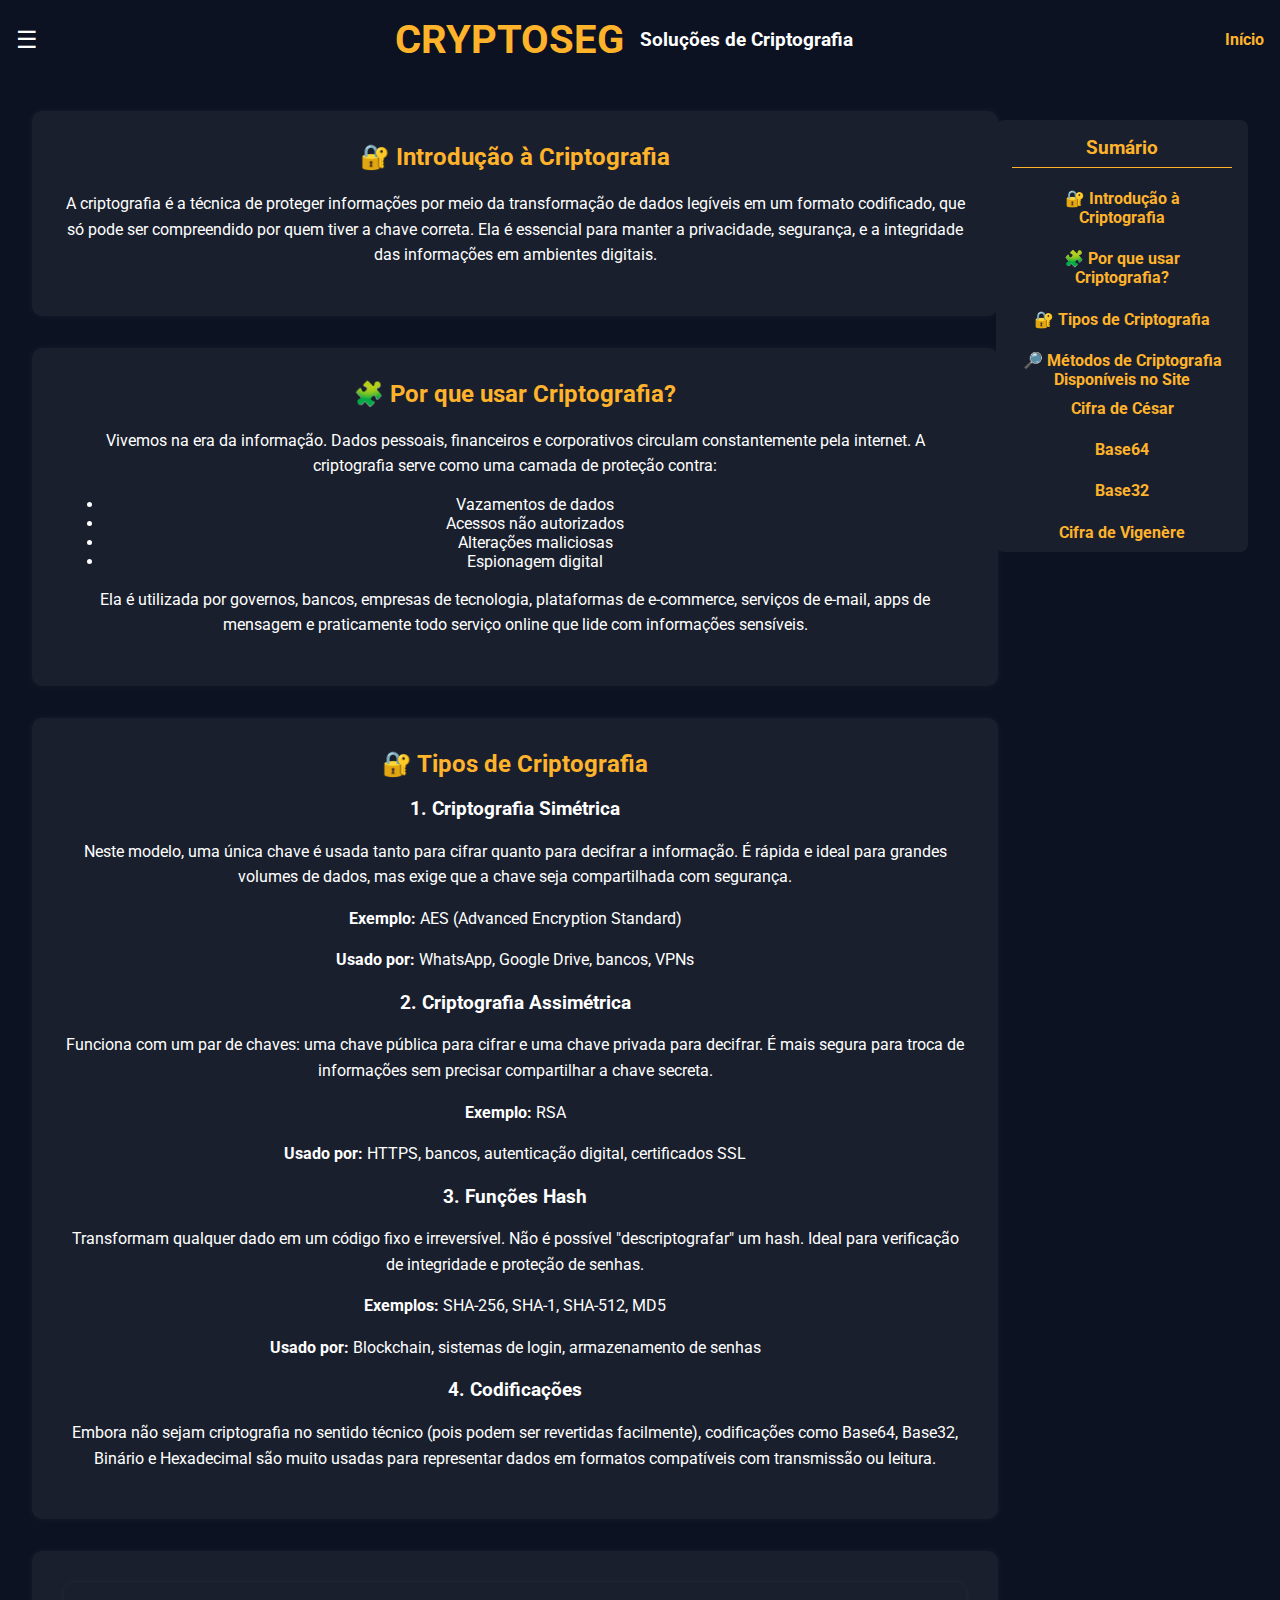
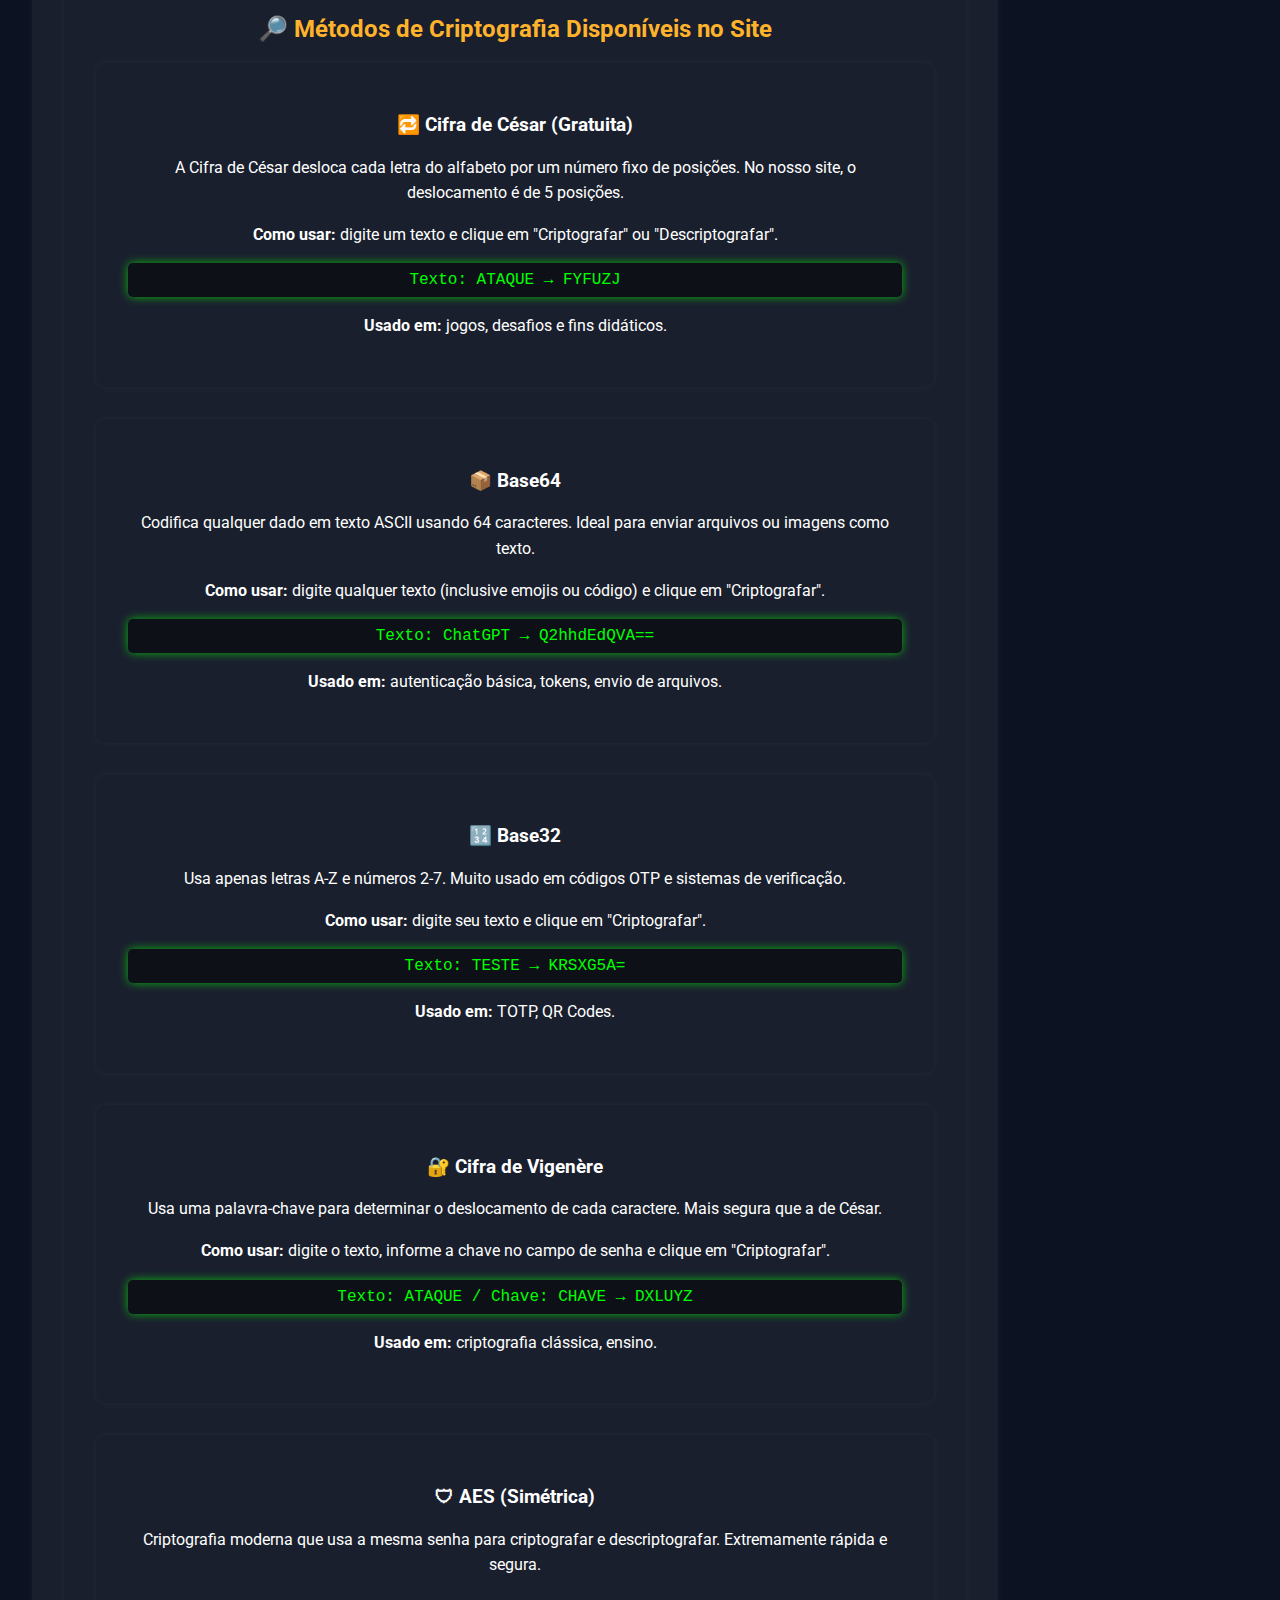
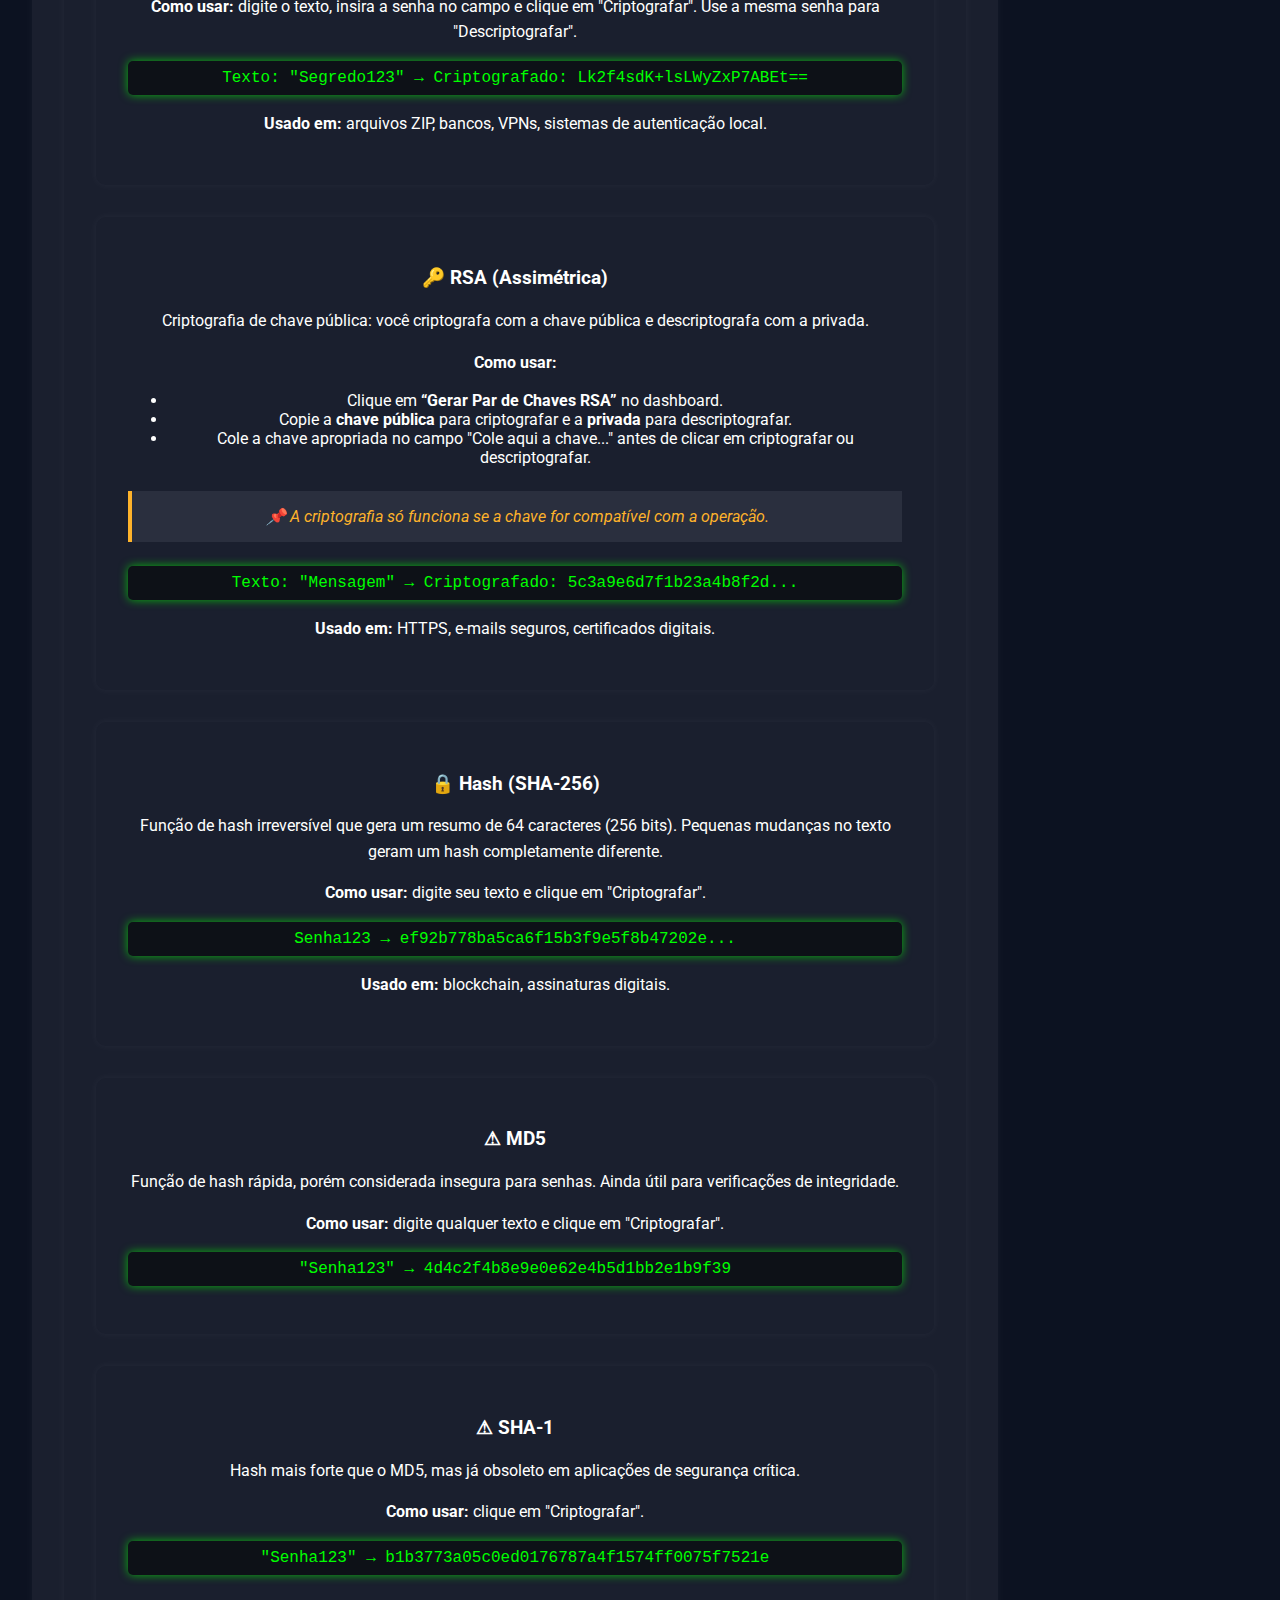
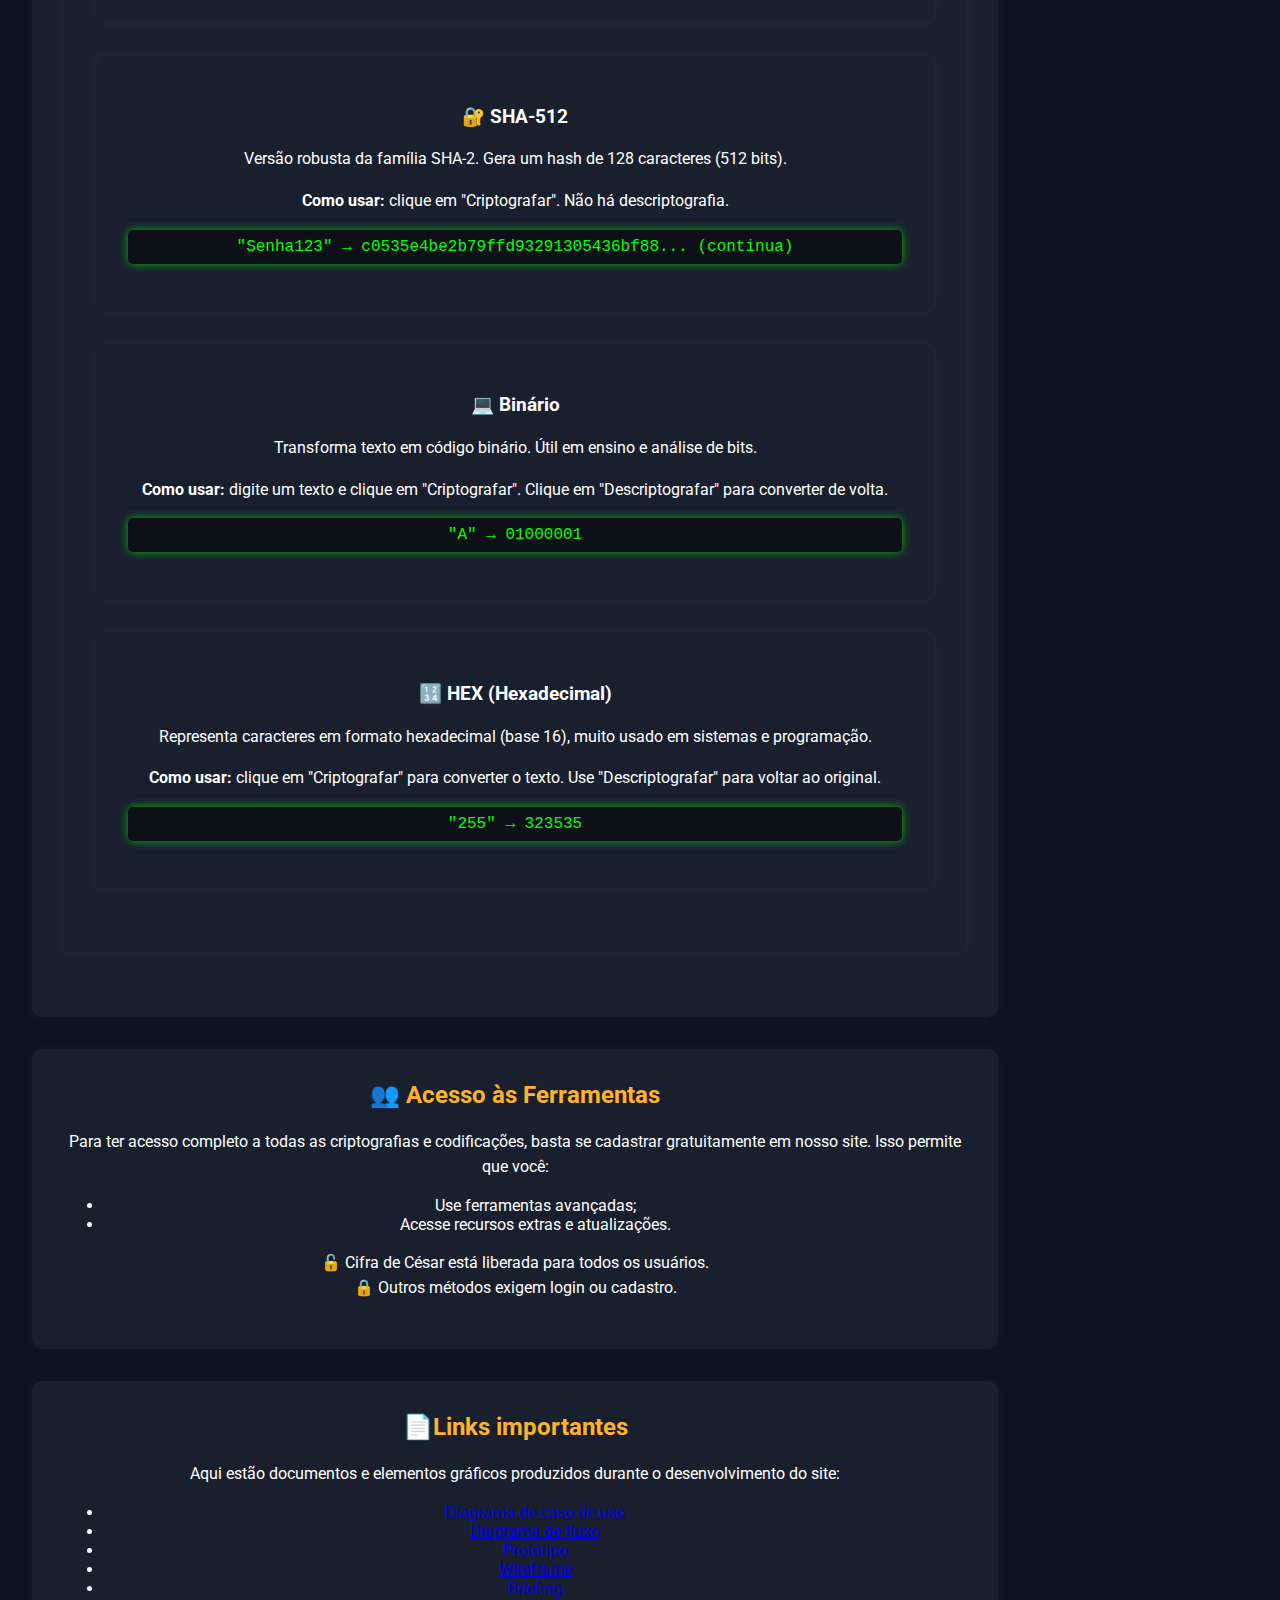
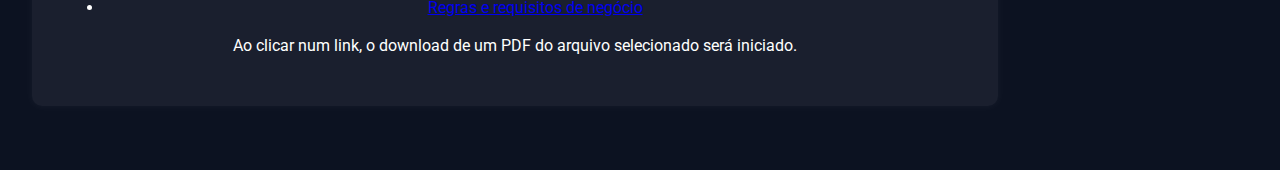
<file: doc.html>
<!DOCTYPE html>
<html lang="pt-BR">
<head>
  <meta charset="UTF-8" />
  <meta name="viewport" content="width=device-width, initial-scale=1.0" />
  <title>CRYPTOSEG</title>
  <link rel="stylesheet" href="css/doc.css" />
  <link href="https://fonts.googleapis.com/css2?family=Roboto&display=swap" rel="stylesheet">
</head>
<body>
  <header class="header">
    <div class="menu-icon" id="menuToggle">☰</div>
    <div class="branding">CRYPTOSEG <span class="subtitle">Soluções de Criptografia</span></div>
    <div class="auth-links">
      <a href="index.html">Início</a> <!-- Corrigido: removido '.html.html' -->
    </div>
  </header>

  <nav class="sidebar" id="sidebar">
    <ul>
      <li><a href="sobre.html">Sobre</a></li>
      <li><a href="doc.html">Documentação</a></li>
      <li><a href="#api" onclick="showPopup(event)">API</a></li>
      <li><a href="#versionpro" onclick="showPopup(event)">Versão PRO</a></li>
    </ul>
  </nav>

  <main class="container">
    <aside class="sumario">
        <h3>Sumário</h3>
        <ul>
          <li><a href="#intro">🔐 Introdução à Criptografia</a></li>
          <li><a href="#por-que">🧩 Por que usar Criptografia?</a></li>
          <li><a href="#tipos">🔐 Tipos de Criptografia</a></li>
          <li><a href="#sec5">🔎 Métodos de Criptografia Disponíveis no Site</a>
            <ul>
              <li><a href="#cesar">Cifra de César</a></li>
              <li><a href="#base64">Base64</a></li>
              <li><a href="#base32">Base32</a></li>
              <li><a href="#vigenere">Cifra de Vigenère</a></li>
              <li><a href="#aes">AES (Simétrica)</a></li>
              <li><a href="#rsa">RSA (Assimétrica)</a></li>
              <li><a href="#sha256">Hash (SHA-256)</a></li>
              <li><a href="#md5">MD5</a></li>
              <li><a href="#sha1">SHA-1</a></li>
              <li><a href="#sha512">SHA-512</a></li>
              <li><a href="#binario">Binário</a></li>
              <li><a href="#hex">HEX (Hexadecimal)</a></li>
            </ul>
            <li><a href="#acesso">👥 Acesso às Ferramentas</a>
          </li>
        </ul>
    </aside>
      

    <section class="conteudo">
      <div id="intro" class="box">
        <h2>🔐 Introdução à Criptografia</h2>
        <p>A criptografia é a técnica de proteger informações por meio da transformação de dados legíveis em um formato codificado, que só pode ser compreendido por quem tiver a chave correta. Ela é essencial para manter a privacidade, segurança, e a integridade das informações em ambientes digitais.</p>
      </div>

      <div id="por-que" class="box">
        <h2>🧩 Por que usar Criptografia?</h2>
        <p>Vivemos na era da informação. Dados pessoais, financeiros e corporativos circulam constantemente pela internet. A criptografia serve como uma camada de proteção contra:</p>
        <ul>
          <li>Vazamentos de dados</li>
          <li>Acessos não autorizados</li>
          <li>Alterações maliciosas</li>
          <li>Espionagem digital</li>
        </ul>
        <p>Ela é utilizada por governos, bancos, empresas de tecnologia, plataformas de e-commerce, serviços de e-mail, apps de mensagem e praticamente todo serviço online que lide com informações sensíveis.</p>
      </div>

      <div id="tipos" class="box">
        <h2>🔐 Tipos de Criptografia</h2>
        <h3>1. Criptografia Simétrica</h3>
        <p>Neste modelo, uma única chave é usada tanto para cifrar quanto para decifrar a informação. É rápida e ideal para grandes volumes de dados, mas exige que a chave seja compartilhada com segurança.</p>
        <p><strong>Exemplo:</strong> AES (Advanced Encryption Standard)</p>
        <p><strong>Usado por:</strong> WhatsApp, Google Drive, bancos, VPNs</p>

        <h3>2. Criptografia Assimétrica</h3>
        <p>Funciona com um par de chaves: uma chave pública para cifrar e uma chave privada para decifrar. É mais segura para troca de informações sem precisar compartilhar a chave secreta.</p>
        <p><strong>Exemplo:</strong> RSA</p>
        <p><strong>Usado por:</strong> HTTPS, bancos, autenticação digital, certificados SSL</p>

        <h3>3. Funções Hash</h3>
        <p>Transformam qualquer dado em um código fixo e irreversível. Não é possível "descriptografar" um hash. Ideal para verificação de integridade e proteção de senhas.</p>
        <p><strong>Exemplos:</strong> SHA-256, SHA-1, SHA-512, MD5</p>
        <p><strong>Usado por:</strong> Blockchain, sistemas de login, armazenamento de senhas</p>

        <h3>4. Codificações</h3>
        <p>Embora não sejam criptografia no sentido técnico (pois podem ser revertidas facilmente), codificações como Base64, Base32, Binário e Hexadecimal são muito usadas para representar dados em formatos compatíveis com transmissão ou leitura.</p>
      </div>

      <div id="metodos" class="box">
        <section id="sec5" class="box">
          <h2>🔎 Métodos de Criptografia Disponíveis no Site</h2>

          <!-- Cifra de César -->
          <div id="cesar" class="box">
            <h3>🔁 Cifra de César (Gratuita)</h3>
            <p>A Cifra de César desloca cada letra do alfabeto por um número fixo de posições. No nosso site, o deslocamento é de 5 posições.</p>
            <p><strong>Como usar:</strong> digite um texto e clique em "Criptografar" ou "Descriptografar".</p>
            <div class="exemplo-terminal">Texto: ATAQUE → FYFUZJ</div>
            <p><strong>Usado em:</strong> jogos, desafios e fins didáticos.</p>
          </div>

          <!-- Base64 -->
          <div id="base64" class="box">
            <h3>📦 Base64</h3>
            <p>Codifica qualquer dado em texto ASCII usando 64 caracteres. Ideal para enviar arquivos ou imagens como texto.</p>
            <p><strong>Como usar:</strong> digite qualquer texto (inclusive emojis ou código) e clique em "Criptografar".</p>
            <div class="exemplo-terminal">Texto: ChatGPT → Q2hhdEdQVA==</div>
            <p><strong>Usado em:</strong> autenticação básica, tokens, envio de arquivos.</p>
          </div>

          <!-- Base32 -->
          <div id="base32" class="box">
            <h3>🔢 Base32</h3>
            <p>Usa apenas letras A-Z e números 2-7. Muito usado em códigos OTP e sistemas de verificação.</p>
            <p><strong>Como usar:</strong> digite seu texto e clique em "Criptografar".</p>
            <div class="exemplo-terminal">Texto: TESTE → KRSXG5A=</div>
            <p><strong>Usado em:</strong> TOTP, QR Codes.</p>
          </div>

          <!-- Vigenère -->
          <div id="vigenere" class="box">
            <h3>🔐 Cifra de Vigenère</h3>
            <p>Usa uma palavra-chave para determinar o deslocamento de cada caractere. Mais segura que a de César.</p>
            <p><strong>Como usar:</strong> digite o texto, informe a chave no campo de senha e clique em "Criptografar".</p>
            <div class="exemplo-terminal">Texto: ATAQUE / Chave: CHAVE → DXLUYZ</div>
            <p><strong>Usado em:</strong> criptografia clássica, ensino.</p>
          </div>

          <!-- AES -->
          <div id="aes" class="box">
            <h3>🛡 AES (Simétrica)</h3>
            <p>Criptografia moderna que usa a mesma senha para criptografar e descriptografar. Extremamente rápida e segura.</p>
            <p><strong>Como usar:</strong> digite o texto, insira a senha no campo e clique em "Criptografar". Use a mesma senha para "Descriptografar".</p>
            <div class="exemplo-terminal">Texto: "Segredo123" → Criptografado: Lk2f4sdK+lsLWyZxP7ABEt==</div>
            <p><strong>Usado em:</strong> arquivos ZIP, bancos, VPNs, sistemas de autenticação local.</p>
          </div>


          <!-- RSA -->
          <div id="rsa" class="box">
            <h3>🔑 RSA (Assimétrica)</h3>
            <p>Criptografia de chave pública: você criptografa com a chave pública e descriptografa com a privada.</p>
            <p><strong>Como usar:</strong></p>
            <ul>
              <li>Clique em <strong>“Gerar Par de Chaves RSA”</strong> no dashboard.</li>
              <li>Copie a <strong>chave pública</strong> para criptografar e a <strong>privada</strong> para descriptografar.</li>
              <li>Cole a chave apropriada no campo "Cole aqui a chave..." antes de clicar em criptografar ou descriptografar.</li>
            </ul>
            <blockquote>📌 A criptografia só funciona se a chave for compatível com a operação.</blockquote>
            <div class="exemplo-terminal">Texto: "Mensagem" → Criptografado: 5c3a9e6d7f1b23a4b8f2d...</div>
            <p><strong>Usado em:</strong> HTTPS, e-mails seguros, certificados digitais.</p>
          </div>

          <!-- SHA-256 -->
          <div id="sha256" class="box">
            <h3>🔒 Hash (SHA-256)</h3>
            <p>Função de hash irreversível que gera um resumo de 64 caracteres (256 bits). Pequenas mudanças no texto geram um hash completamente diferente.</p>
            <p><strong>Como usar:</strong> digite seu texto e clique em "Criptografar".</p>
            <div class="exemplo-terminal">Senha123 → ef92b778ba5ca6f15b3f9e5f8b47202e...</div>
            <p><strong>Usado em:</strong> blockchain, assinaturas digitais.</p>
          </div>

          <!-- MD5 -->
          <div id="md5" class="box">
            <h3>⚠ MD5</h3>
            <p>Função de hash rápida, porém considerada insegura para senhas. Ainda útil para verificações de integridade.</p>
            <p><strong>Como usar:</strong> digite qualquer texto e clique em "Criptografar".</p>
            <div class="exemplo-terminal">"Senha123" → 4d4c2f4b8e9e0e62e4b5d1bb2e1b9f39</div>
          </div>

          <!-- SHA-1 -->
          <div id="sha1" class="box">
            <h3>⚠ SHA-1</h3>
            <p>Hash mais forte que o MD5, mas já obsoleto em aplicações de segurança crítica.</p>
            <p><strong>Como usar:</strong> clique em "Criptografar".</p>
            <div class="exemplo-terminal">"Senha123" → b1b3773a05c0ed0176787a4f1574ff0075f7521e</div>
          </div>

          <!-- SHA-512 -->
          <div id="sha512" class="box">
            <h3>🔐 SHA-512</h3>
            <p>Versão robusta da família SHA-2. Gera um hash de 128 caracteres (512 bits).</p>
            <p><strong>Como usar:</strong> clique em "Criptografar". Não há descriptografia.</p>
            <div class="exemplo-terminal">"Senha123" → c0535e4be2b79ffd93291305436bf88... (continua)</div>
          </div>

          <!-- Binário -->
          <div id="binario" class="box">
            <h3>💻 Binário</h3>
            <p>Transforma texto em código binário. Útil em ensino e análise de bits.</p>
            <p><strong>Como usar:</strong> digite um texto e clique em "Criptografar". Clique em "Descriptografar" para converter de volta.</p>
            <div class="exemplo-terminal">"A" → 01000001</div>
          </div>

          <!-- HEX -->
          <div id="hex" class="box">
            <h3>🔢 HEX (Hexadecimal)</h3>
            <p>Representa caracteres em formato hexadecimal (base 16), muito usado em sistemas e programação.</p>
            <p><strong>Como usar:</strong> clique em "Criptografar" para converter o texto. Use "Descriptografar" para voltar ao original.</p>
            <div class="exemplo-terminal">"255" → 323535</div>
          </div>
        </section>
          
      </div>

      <div id="acesso" class="box">
        <h2>👥 Acesso às Ferramentas</h2>
        <p>Para ter acesso completo a todas as criptografias e codificações, basta se cadastrar gratuitamente em nosso site. Isso permite que você:</p>
        <ul>
          <li>Use ferramentas avançadas;</li>
          <li>Acesse recursos extras e atualizações.</li>
        </ul>
        <p>🔓 Cifra de César está liberada para todos os usuários.<br>🔒 Outros métodos exigem login ou cadastro.</p>
      </div>

      <div id="PDFs" class="box">
        <h2>📄Links importantes</h2>
        <p>Aqui estão documentos e elementos gráficos produzidos durante o desenvolvimento do site:</p>
        <ul>
          <li><a href="pdfs/Diagrama de caso de uso.pdf" download="Diagrama de caso de uso CRYPTOSEG">Diagrama de caso de uso</a></li>
          <li><a href="pdfs/Diagrama de fluxo.pdf" download="Diagrama de fluxo CRYPTOSEG">Diagrama de fluxo</a></li>
          <li><a href="pdfs/Protótipo.pdf" download="Protótipo CRYPTOSEG">Protótipo</a></li>
          <li><a href="pdfs/Wireframe.pdf" download="Wireframe CRYPTOSEG">Wireframe</a></li>
          <li><a href="pdfs/Briefing CRYPTOSEG.pdf.pdf" download="Briefing CRYPTOSEG">Briefing</a></li>
          <li><a href="pdfs/Regras_requisitos CRYPTOSEG.pdf" download="Regras e requisitos CRYPTOSEG">Regras e requisitos de negócio</a></li>

        </ul>
        <p>Ao clicar num link, o download de um PDF do arquivo selecionado será iniciado.</p>
      </div>

    </section>
  </main>

  <div class="popup-overlay" id="popupOverlay">
    <div class="popup">
      <h3>Agradecemos por experimentar o CriptoSeg</h3>
      <p>Para acessar esta funcionalidade, você precisa se cadastrar.</p>
      <button onclick="location.href='auth.html'">Cadastre-se</button>
      <button onclick="location.href='auth.html'">Entrar</button>
      <button onclick="hidePopup()">Continuar na versão gratuita</button>
    </div>
  </div>

  <script src="js/doc.js"></script>
</body>
</html>
</file>
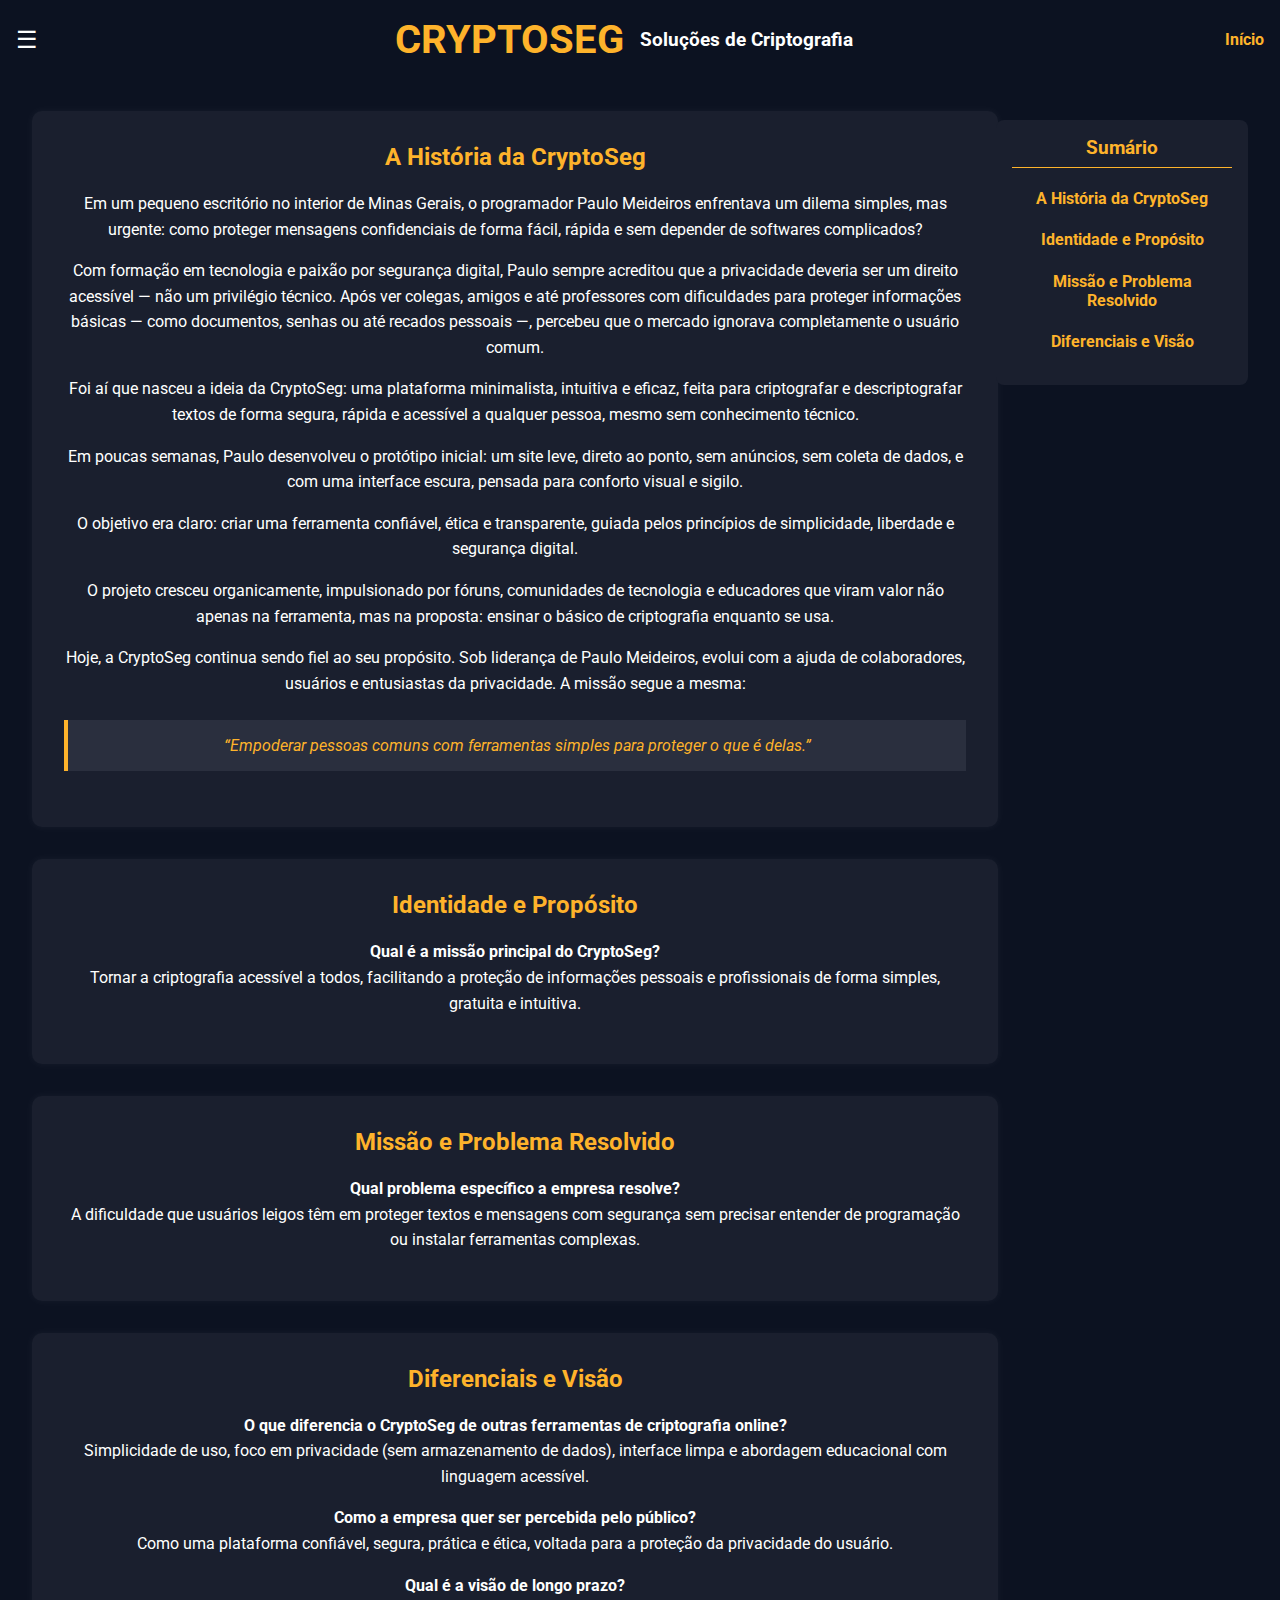
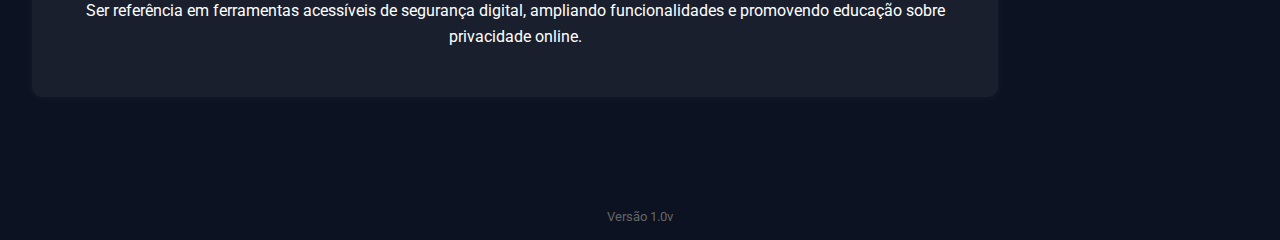
<file: sobre.html>
<!DOCTYPE html>
<html lang="pt-BR">
<head>
  <meta charset="UTF-8" />
  <meta name="viewport" content="width=device-width, initial-scale=1.0" />
  <title>CRYPTOSEG</title>
  <link rel="stylesheet" href="css/sobre.css" />
  <link href="https://fonts.googleapis.com/css2?family=Roboto&display=swap" rel="stylesheet">
</head>
<body>
  <header class="header">
    <div class="menu-icon" id="menuToggle">☰</div>
    <div class="branding">CRYPTOSEG <span class="subtitle">Soluções de Criptografia</span></div>
    <div class="auth-links">
      <a href="index.html">Início</a>
    </div>
  </header>

  <nav class="sidebar" id="sidebar">
    <ul>
      <li><a href="sobre.html">Sobre</a></li>
      <li><a href="doc.html">Documentação</a></li>
      <li><a href="#api" onclick="showPopup()">API</a></li>
      <li><a href="#versionpro" onclick="showPopup()">Versão PRO</a></li>
    </ul>
  </nav>

  <main class="container">
    <aside class="sumario">
      <h3>Sumário</h3>
      <ul>
        <li><a href="#sec1">A História da CryptoSeg</a></li>
        <li><a href="#sec2">Identidade e Propósito</a></li>
        <li><a href="#sec3">Missão e Problema Resolvido</a></li>
        <li><a href="#sec4">Diferenciais e Visão</a></li>
      </ul>
    </aside>
  
    <section class="conteudo">
      <div id="sec1" class="box">
        <h2>A História da CryptoSeg</h2>
        <p>Em um pequeno escritório no interior de Minas Gerais, o programador Paulo Meideiros enfrentava um dilema simples, mas urgente: como proteger mensagens confidenciais de forma fácil, rápida e sem depender de softwares complicados?</p>
        <p>Com formação em tecnologia e paixão por segurança digital, Paulo sempre acreditou que a privacidade deveria ser um direito acessível — não um privilégio técnico. Após ver colegas, amigos e até professores com dificuldades para proteger informações básicas — como documentos, senhas ou até recados pessoais —, percebeu que o mercado ignorava completamente o usuário comum.</p>
        <p>Foi aí que nasceu a ideia da CryptoSeg: uma plataforma minimalista, intuitiva e eficaz, feita para criptografar e descriptografar textos de forma segura, rápida e acessível a qualquer pessoa, mesmo sem conhecimento técnico.</p>
        <p>Em poucas semanas, Paulo desenvolveu o protótipo inicial: um site leve, direto ao ponto, sem anúncios, sem coleta de dados, e com uma interface escura, pensada para conforto visual e sigilo.</p>
        <p>O objetivo era claro: criar uma ferramenta confiável, ética e transparente, guiada pelos princípios de simplicidade, liberdade e segurança digital.</p>
        <p>O projeto cresceu organicamente, impulsionado por fóruns, comunidades de tecnologia e educadores que viram valor não apenas na ferramenta, mas na proposta: ensinar o básico de criptografia enquanto se usa.</p>
        <p>Hoje, a CryptoSeg continua sendo fiel ao seu propósito. Sob liderança de Paulo Meideiros, evolui com a ajuda de colaboradores, usuários e entusiastas da privacidade. A missão segue a mesma:</p>
        <blockquote>“Empoderar pessoas comuns com ferramentas simples para proteger o que é delas.”</blockquote>
      </div>
  
      <div id="sec2" class="box">
        <h2>Identidade e Propósito</h2>
        <p><strong>Qual é a missão principal do CryptoSeg?</strong><br>
        Tornar a criptografia acessível a todos, facilitando a proteção de informações pessoais e profissionais de forma simples, gratuita e intuitiva.</p>
      </div>
  
      <div id="sec3" class="box">
        <h2>Missão e Problema Resolvido</h2>
        <p><strong>Qual problema específico a empresa resolve?</strong><br>
        A dificuldade que usuários leigos têm em proteger textos e mensagens com segurança sem precisar entender de programação ou instalar ferramentas complexas.</p>
      </div>
  
      <div id="sec4" class="box">
        <h2>Diferenciais e Visão</h2>
        <p><strong>O que diferencia o CryptoSeg de outras ferramentas de criptografia online?</strong><br>
        Simplicidade de uso, foco em privacidade (sem armazenamento de dados), interface limpa e abordagem educacional com linguagem acessível.</p>
  
        <p><strong>Como a empresa quer ser percebida pelo público?</strong><br>
        Como uma plataforma confiável, segura, prática e ética, voltada para a proteção da privacidade do usuário.</p>
  
        <p><strong>Qual é a visão de longo prazo?</strong><br>
        Ser referência em ferramentas acessíveis de segurança digital, ampliando funcionalidades e promovendo educação sobre privacidade online.</p>
      </div>
    </section>
  </main>
  
  

  <div class="popup-overlay" id="popupOverlay">
    <div class="popup">
      <h3>Agradecemos por experimentar o CriptoSeg</h3>
      <p>Para acessar esta funcionalidade, você precisa se cadastrar.</p>
      <button onclick="location.href='auth.html'">Cadastre-se</button>
      <button onclick="location.href='auth.html'">Entrar</button>
      <button onclick="hidePopup()">Continuar na versão gratuita</button>
    </div>
  </div>
  
  <footer style="text-align: center; padding: 1rem; color: #666; font-size: 0.8rem; margin-top: 2rem;">Versão 1.0v</footer>

  <script src="js/sobre.js"></script>
</body>
</html>
</file>
<file: css/doc.css>
body {
    margin: 0;
    font-family: 'Roboto', sans-serif;
    background-color: #0c1221;
    color: white;
  }
  
  .header {
    display: flex;
    justify-content: space-between;
    align-items: center;
    padding: 1rem;
    background-color: #0c1221;
    z-index: 10;
  }
  
  .branding {
    font-weight: bold;
    font-size: 2.5rem;
    color: #feb32b;
    display: flex;
    align-items: center;
    gap: 1rem;
  }
  
  .subtitle {
    font-size: 1.2rem;
    color: white;
  }
  
  .auth-links a {
    margin-left: 1rem;
    color: #feb32b;
    text-decoration: none;
    font-weight: bold;
  }
  
  .menu-icon {
    font-size: 1.5rem;
    cursor: pointer;
    position: relative; /* Necessário para o z-index funcionar */
    z-index: 200;       /* Maior que o da sidebar */
  }
  
  
  .sidebar {
    position: fixed;
    left: -200px;
    top: 10px;
    width: 200px;
    height: 100%;
    background: #0c1221;
    transition: left 0.3s ease;
    padding-top: 60px;
    z-index: 100; /* Garante que ela fique abaixo do menu-icon */
  }

  .sidebar.active {
    left: 0;
  }

  .sidebar ul {
    list-style: none;
    padding: 0;
  }

  .sidebar ul li a {
    display: block;
    color: #feb32b;
    padding: 10px;
    text-decoration: none;
  }
  
  .container {
    padding: 2rem;
    text-align: center;
  }
  
  .sobre-content {
    max-width: 800px;
    margin: 0 auto;
    background-color: #1a1f2e;
    padding: 2rem;
    border-radius: 10px;
    box-shadow: 0 0 10px rgba(255, 255, 255, 0.1);
    text-align: left;
  }
  
  .sobre-content h2 {
    color: #feb32b;
    margin-bottom: 1rem;
  }
  
  .sobre-content p {
    margin-bottom: 1rem;
    line-height: 1.6;
  }
  
  .popup-overlay {
    display: none;
    position: fixed;
    top: 0;
    left: 0;
    width: 100%;
    height: 100%;
    background: rgba(0, 0, 0, 0.7);
    justify-content: center;
    align-items: center;
    z-index: 100;
  }
  
  .popup {
    background: white;
    color: black;
    padding: 2rem;
    border-radius: 8px;
    text-align: center;
    max-width: 300px;
  }
  
  .popup button {
    margin-top: 1rem;
    background-color: #feb32b;
    border: none;
    padding: 0.5rem 1rem;
    border-radius: 5px;
    cursor: pointer;
  }
  
  .footer {
    text-align: center;
    padding: 1rem;
    color: #666;
    font-size: 0.8rem;
    margin-top: 2rem;
  }
  
  /* Sumário lateral */
  .sumario {
    position: fixed;
    right: 2rem;
    top: 120px;
    width: 220px;
    max-height: 400px; /* Limite a altura do sumário para 400px */
    background-color: #1a1f2e;
    padding: 1rem;
    border-radius: 8px;
    color: #feb32b;
    z-index: 150;

    overflow-y: auto; /* Ativa barra de rolagem vertical quando necessário */
    scrollbar-width: thin; /* Firefox: barra de rolagem fina */
    scrollbar-color: #feb32b #1a1f2e; /* cor da barra e do fundo */
   }

   /* Estilizando a barra de rolagem no Chrome, Edge e Safari */
    .sumario::-webkit-scrollbar {
        width: 8px;
    }

    .sumario::-webkit-scrollbar-track {
        background: #1a1f2e;
        border-radius: 8px;
    }

    .sumario::-webkit-scrollbar-thumb {
        background-color: #feb32b;
        border-radius: 8px;
        border: 2px solid #1a1f2e;
    }

    
    .sumario h3 {
        margin-top: 0;
        font-size: 1.2rem;
        color: #feb32b;
        border-bottom: 1px solid #feb32b;
        padding-bottom: 0.5rem;
        margin-bottom: 1rem;
    }
    
    .sumario ul {
        list-style: none;
        padding: 0;
        margin: 0;
    }
    
    .sumario ul li {
        margin-bottom: 0.8rem;
    }
    
    .sumario ul li a {
        color: #feb32b;
        text-decoration: none;
        font-weight: bold;
        transition: color 0.2s, background-color 0.2s;
        padding: 0.3rem 0.5rem;
        display: block;
        border-radius: 4px;
    }
    
    .sumario ul li a:hover {
        background-color: #2a2f3e;
        color: #fff;
    }
    
    .sumario ul li a.active {
        background-color: #feb32b;
        color: #000;
    }
    
    /* Conteúdo principal */
    .conteudo {
        max-width: 1000px;
        margin: 0 auto;
        padding-right: 250px; /* espaço pro sumário */
    }
    
    .box {
        background-color: #1a1f2e;
        padding: 2rem;
        margin-bottom: 2rem;
        border-radius: 10px;
        box-shadow: 0 0 10px rgba(255, 255, 255, 0.05);
    }
    
    .box h2 {
        color: #feb32b;
        margin-top: 0;
    }
    
    .box p {
        color: white;
        line-height: 1.6;
    }
    
    blockquote {
        margin: 1.5rem 0;
        padding: 1rem 1.5rem;
        background-color: #2a2f3e;
        color: #feb32b;
        border-left: 4px solid #feb32b;
        font-style: italic;
      }
      
      .exemplo-terminal {
        background-color: #0d1117;  /* preto bem escuro */
        color: #00ff00;             /* verde brilhante */
        font-family: 'Courier New', Courier, monospace; /* fonte monoespaçada */
        padding: 0.5rem 1rem;
        border-radius: 5px;
        margin: 0.5rem 0 1rem 0;
        white-space: pre-wrap;     /* para quebrar linhas se precisar */
        box-shadow: 0 0 10px #00ff00aa; /* brilho verde sutil */
        user-select: all;          /* facilita selecionar o texto */
      }
</file>
<file: css/sobre.css>
body {
    margin: 0;
    font-family: 'Roboto', sans-serif;
    background-color: #0c1221;
    color: white;
  }
  
  .header {
    display: flex;
    justify-content: space-between;
    align-items: center;
    padding: 1rem;
    background-color: #0c1221;
    z-index: 10;
  }
  
  .branding {
    font-weight: bold;
    font-size: 2.5rem;
    color: #feb32b;
    display: flex;
    align-items: center;
    gap: 1rem;
  }
  
  .subtitle {
    font-size: 1.2rem;
    color: white;
  }
  
  .auth-links a {
    margin-left: 1rem;
    color: #feb32b;
    text-decoration: none;
    font-weight: bold;
  }
  
  .menu-icon {
    font-size: 1.5rem;
    cursor: pointer;
    position: relative; /* Necessário para o z-index funcionar */
    z-index: 200;       /* Maior que o da sidebar */
  }
  
  
  .sidebar {
    position: fixed;
    left: -200px;
    top: 10px;
    width: 200px;
    height: 100%;
    background: #0c1221;
    transition: left 0.3s ease;
    padding-top: 60px;
    z-index: 100; /* Garante que ela fique abaixo do menu-icon */
  }

  .sidebar.active {
    left: 0;
  }

  .sidebar ul {
    list-style: none;
    padding: 0;
  }

  .sidebar ul li a {
    display: block;
    color: #feb32b;
    padding: 10px;
    text-decoration: none;
  }
  
  .container {
    padding: 2rem;
    text-align: center;
  }
  
  .sobre-content {
    max-width: 800px;
    margin: 0 auto;
    background-color: #1a1f2e;
    padding: 2rem;
    border-radius: 10px;
    box-shadow: 0 0 10px rgba(255, 255, 255, 0.1);
    text-align: left;
  }
  
  .sobre-content h2 {
    color: #feb32b;
    margin-bottom: 1rem;
  }
  
  .sobre-content p {
    margin-bottom: 1rem;
    line-height: 1.6;
  }
  
  .popup-overlay {
    display: none;
    position: fixed;
    top: 0;
    left: 0;
    width: 100%;
    height: 100%;
    background: rgba(0, 0, 0, 0.7);
    justify-content: center;
    align-items: center;
    z-index: 100;
  }
  
  .popup {
    background: white;
    color: black;
    padding: 2rem;
    border-radius: 8px;
    text-align: center;
    max-width: 300px;
  }
  
  .popup button {
    margin-top: 1rem;
    background-color: #feb32b;
    border: none;
    padding: 0.5rem 1rem;
    border-radius: 5px;
    cursor: pointer;
  }
  
  .footer {
    text-align: center;
    padding: 1rem;
    color: #666;
    font-size: 0.8rem;
    margin-top: 2rem;
  }
  
  /* Sumário lateral */
    .sumario {
        position: fixed;
        right: 2rem;
        top: 120px;
        width: 220px;
        background-color: #1a1f2e;
        padding: 1rem;
        border-radius: 8px;
        color: #feb32b;
        z-index: 150;
    }
    
    .sumario h3 {
        margin-top: 0;
        font-size: 1.2rem;
        color: #feb32b;
        border-bottom: 1px solid #feb32b;
        padding-bottom: 0.5rem;
        margin-bottom: 1rem;
    }
    
    .sumario ul {
        list-style: none;
        padding: 0;
        margin: 0;
    }
    
    .sumario ul li {
        margin-bottom: 0.8rem;
    }
    
    .sumario ul li a {
        color: #feb32b;
        text-decoration: none;
        font-weight: bold;
        transition: color 0.2s, background-color 0.2s;
        padding: 0.3rem 0.5rem;
        display: block;
        border-radius: 4px;
    }
    
    .sumario ul li a:hover {
        background-color: #2a2f3e;
        color: #fff;
    }
    
    .sumario ul li a.active {
        background-color: #feb32b;
        color: #000;
    }
    
    /* Conteúdo principal */
    .conteudo {
        max-width: 1000px;
        margin: 0 auto;
        padding-right: 250px; /* espaço pro sumário */
    }
    
    .box {
        background-color: #1a1f2e;
        padding: 2rem;
        margin-bottom: 2rem;
        border-radius: 10px;
        box-shadow: 0 0 10px rgba(255, 255, 255, 0.05);
    }
    
    .box h2 {
        color: #feb32b;
        margin-top: 0;
    }
    
    .box p {
        color: white;
        line-height: 1.6;
    }
    
    blockquote {
        margin: 1.5rem 0;
        padding: 1rem 1.5rem;
        background-color: #2a2f3e;
        color: #feb32b;
        border-left: 4px solid #feb32b;
        font-style: italic;
      }
</file>
